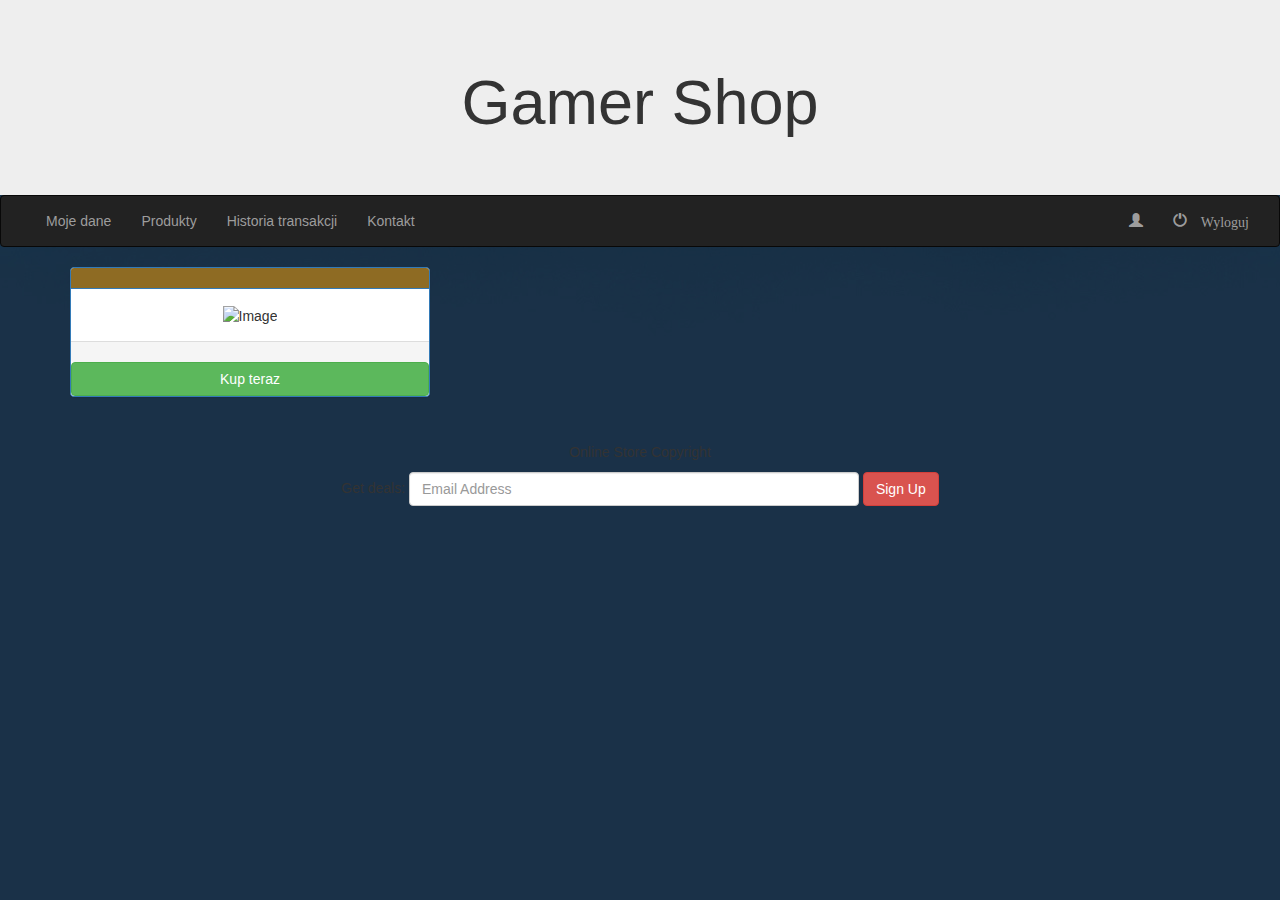
<file: src/main/resources/templates/index.html>
<!DOCTYPE html>
<html lang="pl" xmlns:th="http://www.thymeleaf.org">
<head>
    <title>Strona główna</title>
    <meta charset="utf-8">
    <meta name="viewport" content="width=device-width, initial-scale=1">
    <meta http-equiv="X-UA-Compatible" content="IE=edge,chrome=1"/>
    <link rel="stylesheet" href="https://maxcdn.bootstrapcdn.com/bootstrap/3.3.7/css/bootstrap.min.css">
    <script src="https://ajax.googleapis.com/ajax/libs/jquery/3.3.1/jquery.min.js"></script>
    <script src="https://maxcdn.bootstrapcdn.com/bootstrap/3.3.7/js/bootstrap.min.js"></script>
    <link href="../static/css/index.css" th:href="@{css/index.css}" rel="stylesheet" type="text/css"  />
    <link href="https://fonts.googleapis.com/css?family=Merriweather|Oswald" rel="stylesheet">
    <style>
        .jumbotron {
            margin-bottom: 0;
        }

        footer {

            padding: 25px;
        }
        .panel-footer{
            font-family: 'Merriweather', serif;
        }
    </style>
</head>
<body>

<div class="jumbotron">
    <div class="container text-center">
        <h1>Gamer Shop</h1>
    </div>
</div>

<nav class="navbar navbar-inverse">
    <div class="container-fluid">
        <div class="navbar-header">
            <button type="button" class="navbar-toggle" data-toggle="collapse" data-target="#myNavbar">
                <span class="icon-bar"></span>
                <span class="icon-bar"></span>
                <span class="icon-bar"></span>
            </button>

        </div>
        <div class="collapse navbar-collapse" id="myNavbar">
            <ul class="nav navbar-nav">
                <li class="active"><li><a th:href="@{'/mydata'}">Moje dane</a></li>
                <li><a th:href="@{'/'}">Produkty</a></li>
                <li><a th:href="@{'/history'}">Historia transakcji</a></li>
                <li><a th:href="@{'/contact'}">Kontakt</a></li>
            </ul>
            <ul class="nav navbar-nav navbar-right">
                <li><a href="#"><span class="glyphicon glyphicon-user" th:text="' ' +${listProduct.user.email}"></span> </a></li>
                <li><a href="/logout"><span class="glyphicon glyphicon-off" > Wyloguj</span> </a></li>
            </ul>
        </div>
    </div>
</nav>

<div class="container">
    <div class="row">
        <div class="col-md-4" th:each="item: ${listProduct.products}">
            <div class="panel panel-primary">
                <div class="panel-heading" th:text="${item.description}" style="background-color: #8E6B23"></div>
                <div class="panel-body text-center"> <img th:src="${item.imageSrc}" class="img-fluid" alt="Image"></div>
                <div class="panel-footer" align="center" th:text="${item.price} + ' PLN'"></div>
                <a th:href="@{'/cart/' + ${item.id}}"><button type="button" class="btn btn-success" style="width: 100%">Kup teraz</button></a>
            </div>
        </div>
    </div>
</div>

<footer class="container-fluid text-center">
    <p>Online Store Copyright</p>
    <form class="form-inline">Get deals:
        <input type="email" class="form-control" size="50" placeholder="Email Address">
        <button type="button" class="btn btn-danger">Sign Up</button>
    </form>
</footer>

</body>
</html>
</file>
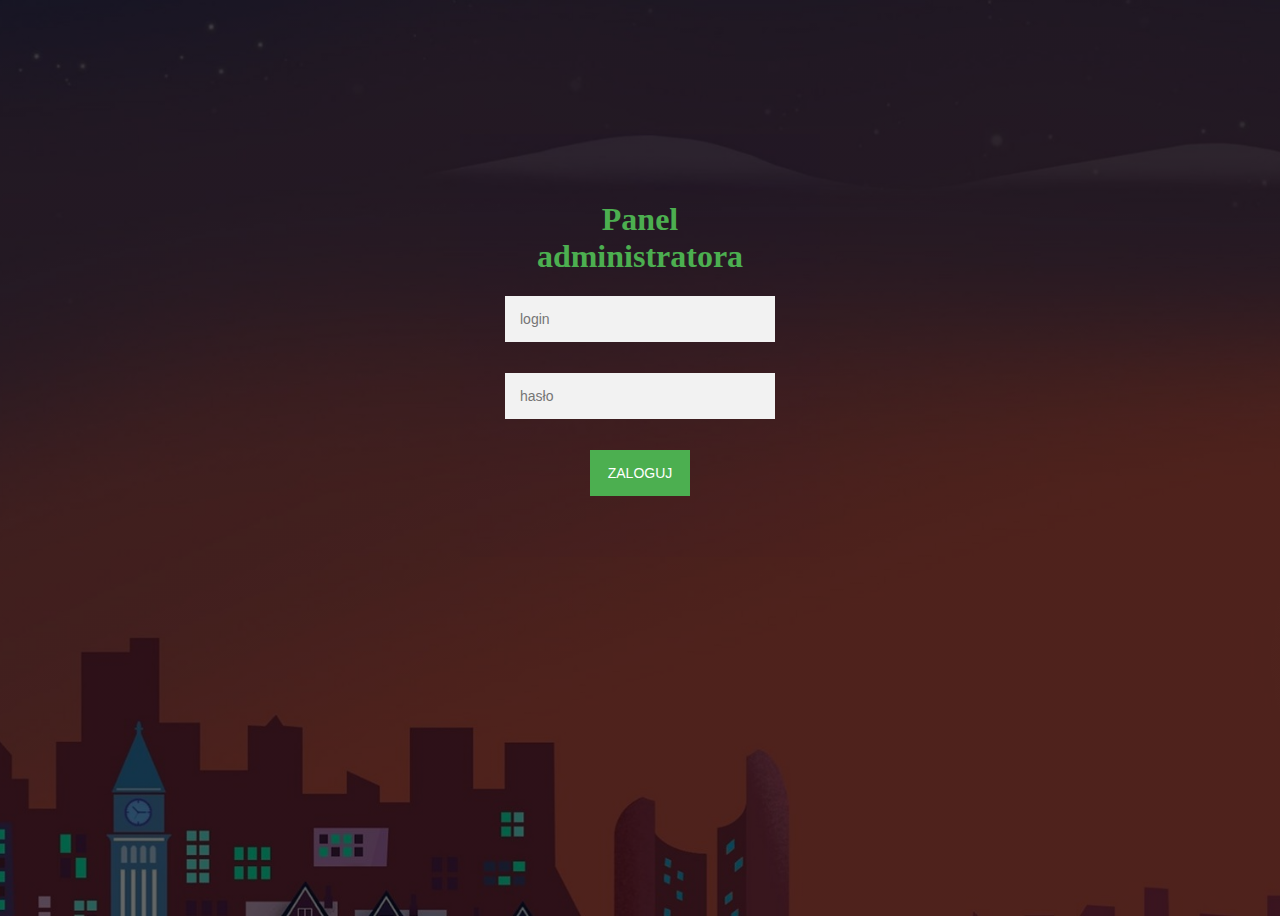
<file: src/main/resources/templates/admin.html>
<!DOCTYPE html>
<html lang="pl" xmlns:th="http://www.thymeleaf.org">
<head>
    <meta charset="utf-8">
    <meta name="robots" content="noindex, nofollow">

    <title>Logowanie</title>
    <meta name="viewport" content="width=device-width, initial-scale=1">

    <link href="../static/css/admin.css" th:href="@{css/admin.css}" rel="stylesheet" />
    <style>
    </style>
</head>

<body>
<div class="login-page">
    <div class="form">
        <h1>Panel administratora</h1>
        <p style="color: #ffffff;" th:text="${error}" />
        <form action="#" th:action="@{/admin}" th:object="${loginAdmin}" method="post">
            <input type="text" th:field="*{login}" placeholder="login" /></p>
            <input type="password" th:field="*{password}" placeholder="hasło" /></p>
            <button class="btn btn-lg btn-primary btn-block" type="submit">Zaloguj</button>
            </a></p>
        </form>
    </div>
</div>
</body>
</html>
</file>
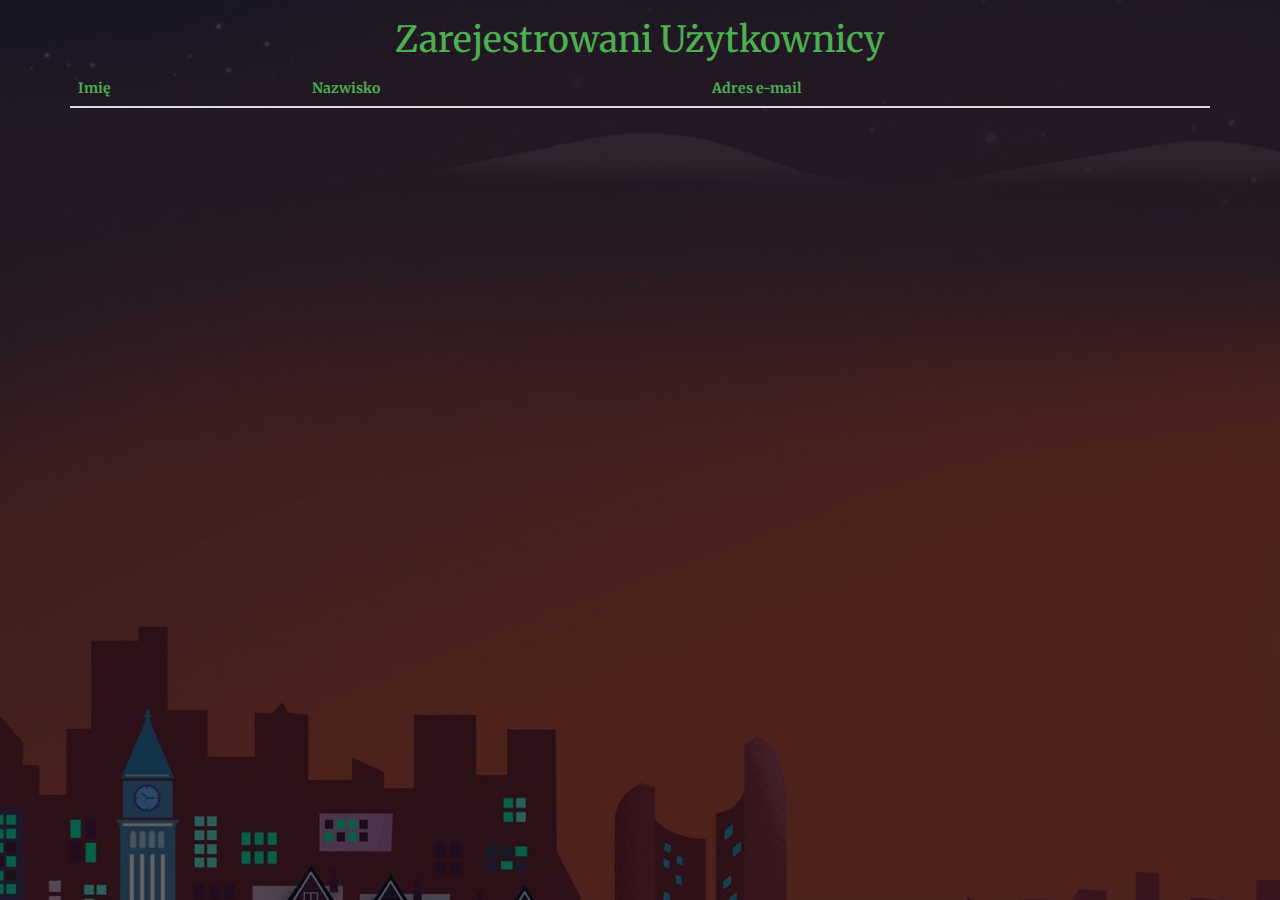
<file: src/main/resources/templates/adminPanel.html>
<!DOCTYPE html>
<html lang="pl" xmlns:th="http://www.thymeleaf.org">
<head>
    <title>Zarejestrowani Użytkownicy</title>
    <meta charset="utf-8">
    <meta name="viewport" content="width=device-width, initial-scale=1">
    <link rel="stylesheet" href="https://maxcdn.bootstrapcdn.com/bootstrap/3.3.7/css/bootstrap.min.css">
    <script src="https://ajax.googleapis.com/ajax/libs/jquery/3.3.1/jquery.min.js"></script>
    <script src="https://maxcdn.bootstrapcdn.com/bootstrap/3.3.7/js/bootstrap.min.js"></script>
    <link href="../static/css/admin.css" th:href="@{css/admin.css}" rel="stylesheet" />
    <link href="https://fonts.googleapis.com/css?family=Merriweather|Oswald" rel="stylesheet">
    <style>
        body{
        }
        .navbar {
            margin-bottom: 50px;
            border-radius: 0;

        }

        .jumbotron {
            margin-bottom: 0;
        }

        .container{
            font-family: 'Merriweather', serif;
        }
        footer {
            background-color: #f2f2f2;
            padding: 25px;
        }
        th{
            color: #4CAF50;
        }
        td{
            color:white;
        }
    </style>
</head>
<body>

<div class="container">
    <h1 style="text-align: center;">Zarejestrowani Użytkownicy</h1>
    <table class="table">
        <thead>
        <th>Imię</th>
        <th>Nazwisko</th>
        <th>Adres e-mail</th>
        </thead>
        <tbody th:each="item: ${listUsers}">
        <td th:text="${item.name}"></td>
        <td th:text="${item.lastName}"></td>
        <td th:text="${item.email}"></td>
        </tbody>
    </table>
</div>
</body>
</file>
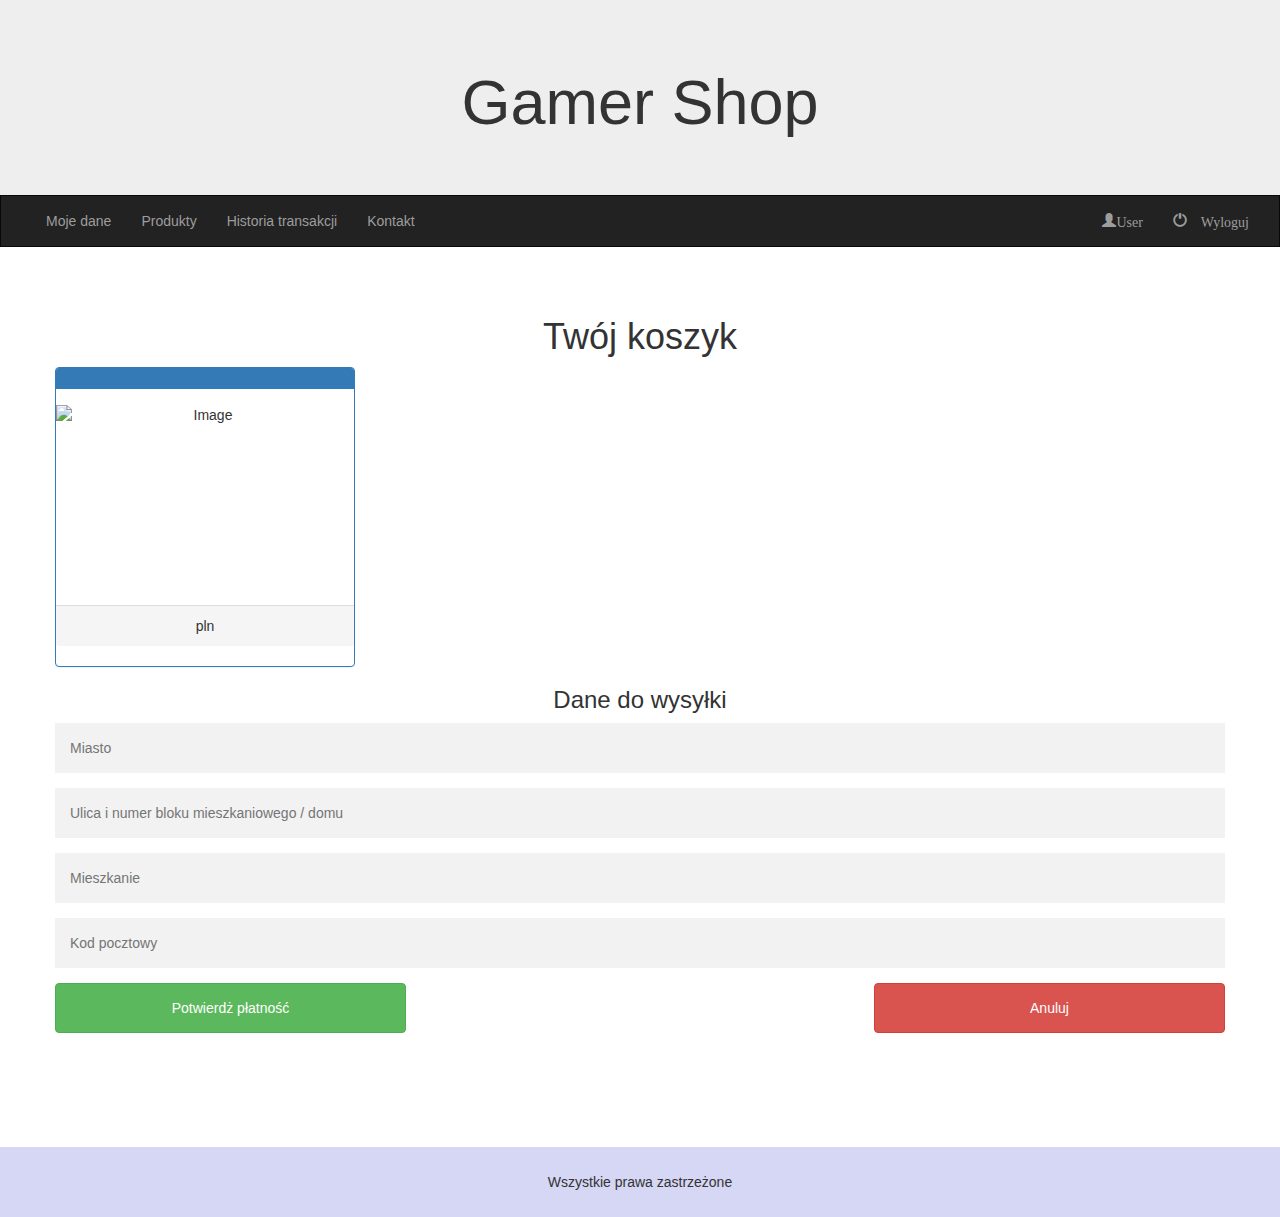
<file: src/main/resources/templates/cart.html>
<!DOCTYPE html>
<html lang="pl" xmlns:th="http://www.thymeleaf.org">
<head>
    <title>Koszyk</title>
    <meta charset="utf-8">
    <meta name="viewport" content="width=device-width, initial-scale=1">
    <link rel="stylesheet" href="https://maxcdn.bootstrapcdn.com/bootstrap/3.3.7/css/bootstrap.min.css">
    <script src="https://ajax.googleapis.com/ajax/libs/jquery/3.3.1/jquery.min.js"></script>
    <script src="https://maxcdn.bootstrapcdn.com/bootstrap/3.3.7/js/bootstrap.min.js"></script>

    <style>
        body{
        }
        .navbar {
            margin-bottom: 50px;
            border-radius: 0;
        }

        .jumbotron {
            margin-bottom: 0;
        }
        p{
            margin: 0;
        }
        img{
            width: 250px;
            height: 200px;
            text-align: center;
            margin-top: 16px;
        }
        footer {
            background-color: #d6d6f5;
            padding: 25px;
        }
        .panel-primary{
            width: 300px;
            height: 300px;
        }
        input{
            font-family: "Roboto", sans-serif;
            outline: 1;
            background: #f2f2f2;
            width: 100%;
            border: 0;
            margin: 0 0 15px;
            padding: 15px;
            box-sizing: border-box;
            font-size: 14px;
        }
        .product {
            display: block;
            max-width:100%;
            width:100%;
        }
        .product > img {
            display: block;
            max-width: 100%;
            width:100%;
        }
        h3{
            text-align: center;
        }
        button{
            height: 50px;
            width: 30%;
        }
        .row{
            margin-bottom: 10%;
        }
    </style>
</head>
<body>

<div class="jumbotron">
    <div class="container text-center">
        <h1>Gamer Shop</h1>
    </div>
</div>

<nav class="navbar navbar-inverse">
    <div class="container-fluid">
        <div class="navbar-header">
            <button type="button" class="navbar-toggle" data-toggle="collapse" data-target="#myNavbar">
                <span class="icon-bar"></span>
                <span class="icon-bar"></span>
                <span class="icon-bar"></span>
            </button>
        </div>
        <div class="collapse navbar-collapse" id="myNavbar">
            <ul class="nav navbar-nav">
                <li class="active"><li><a th:href="@{'/mydata'}">Moje dane</a></li>
                <li><a th:href="@{'/'}">Produkty</a></li>
                <li><a th:href="@{'/history'}">Historia transakcji</a></li>
                <li><a th:href="@{'/contact'}">Kontakt</a></li>
            </ul>
            <ul class="nav navbar-nav navbar-right">
                <li><a href="#"><span class="glyphicon glyphicon-user" >User</span> </a></li>
                <li><a href="/logout"><span class="glyphicon glyphicon-off" > Wyloguj</span> </a></li>
            </ul>
        </div>
    </div>
</nav>

<div class="container">
    <div class="row">
        <h1 style="text-align: center"; >Twój koszyk</h1>
            <div class="panel panel-primary">
                <div class="panel-heading" th:text="${product.description}"></div>
                <div class="product"> <img th:src="${product.imageSrc}" alt="Image"></div>

                <div class="panel-footer" align="center"> <p th:text="${product.price} + ' PLN'"> pln</p></div>
            </div>
        <h3>Dane do wysyłki</h3>
        <div>
                <input type="text"  placeholder="Miasto"/>
    </div>
    <div>
                <input type="text"  placeholder="Ulica i numer bloku mieszkaniowego / domu"/>
    </div>
    <div>
                <input type="text"  placeholder="Mieszkanie"/>
    </div>
    <div>
                <input type="text"  placeholder="Kod pocztowy"/>
    </div>
        </td>

        <a th:href="@{'/confirmation/' + ${product.id}}"><button type="button" class="btn btn-success">Potwierdż płatność</button></a>


        <a th:href="@{'/'}"><button type="button" class="btn btn-danger" style="float: right;">Anuluj</button></a>

        </div>
    </div>

<footer class="container-fluid text-center">
    <p>Wszystkie prawa zastrzeżone</p>
    <form class="form-inline">
    </form>
</footer>
</file>
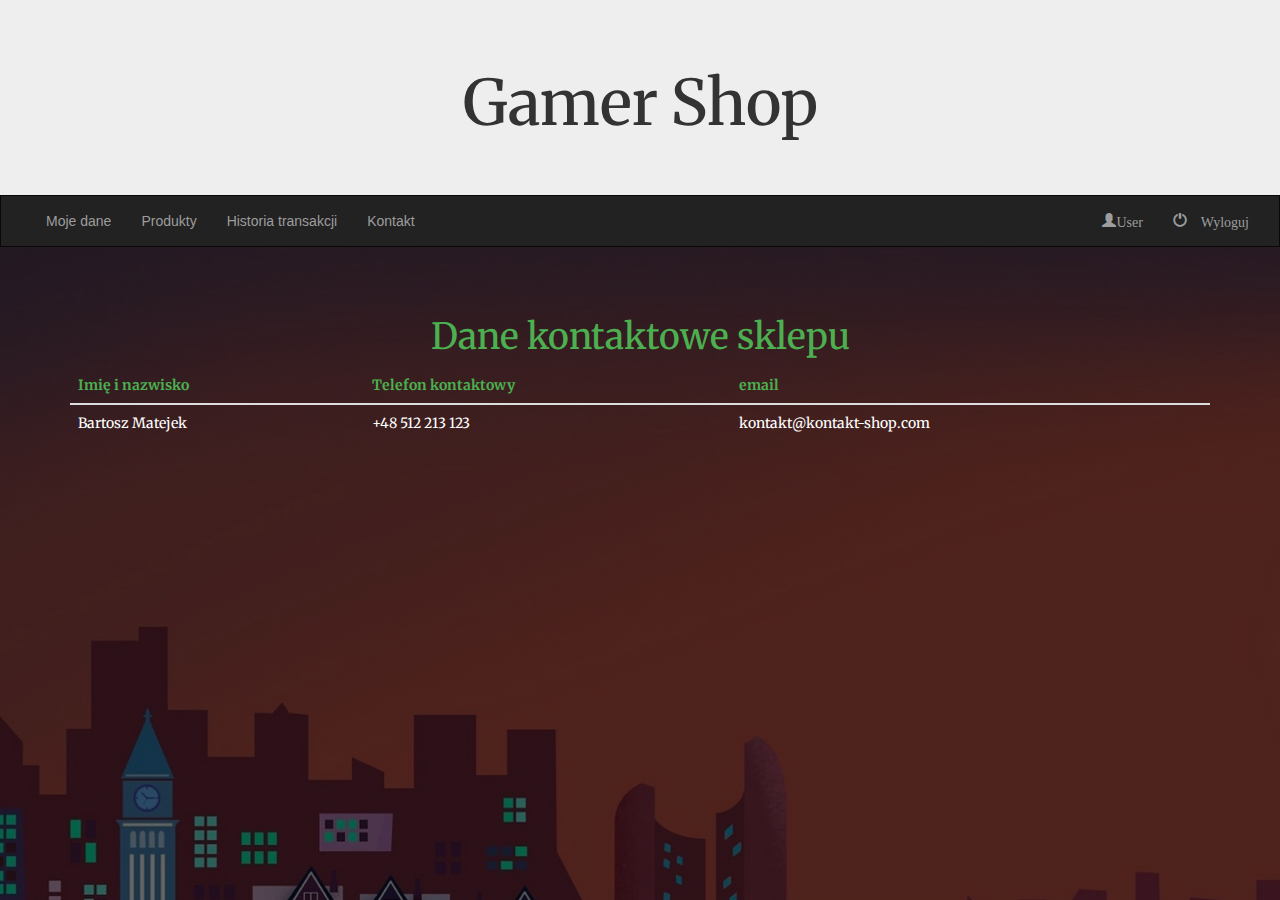
<file: src/main/resources/templates/contact.html>
<!DOCTYPE html>
<html lang="pl" xmlns:th="http://www.thymeleaf.org">
<head>
    <title>Historia transakcji</title>
    <meta charset="utf-8">
    <meta name="viewport" content="width=device-width, initial-scale=1">
    <link rel="stylesheet" href="https://maxcdn.bootstrapcdn.com/bootstrap/3.3.7/css/bootstrap.min.css">
    <script src="https://ajax.googleapis.com/ajax/libs/jquery/3.3.1/jquery.min.js"></script>
    <script src="https://maxcdn.bootstrapcdn.com/bootstrap/3.3.7/js/bootstrap.min.js"></script>
    <link href="../static/css/history.css" th:href="@{css/history.css}" rel="stylesheet" />
    <link href="https://fonts.googleapis.com/css?family=Merriweather|Oswald" rel="stylesheet">
    <style>
        body{
        }
        .navbar {
            margin-bottom: 50px;
            border-radius: 0;

        }

        .jumbotron {
            margin-bottom: 0;
        }

        .container{
            font-family: 'Merriweather', serif;
        }
        footer {
            background-color: #f2f2f2;
            padding: 25px;
        }
        th{
            color: #4CAF50;
        }
        td{
            color:white;
        }
    </style>
</head>
<body>

<div class="jumbotron">
    <div class="container text-center">
        <h1>Gamer Shop</h1>
    </div>
</div>

<nav class="navbar navbar-inverse">
    <div class="container-fluid">
        <div class="navbar-header">
            <button type="button" class="navbar-toggle" data-toggle="collapse" data-target="#myNavbar">
                <span class="icon-bar"></span>
                <span class="icon-bar"></span>
                <span class="icon-bar"></span>
            </button>
        </div>
        <div class="collapse navbar-collapse" id="myNavbar">
            <ul class="nav navbar-nav">
                <li class="active"><li><a th:href="@{'/mydata'}">Moje dane</a></li>
                <li><a th:href="@{'/'}">Produkty</a></li>
                <li><a th:href="@{'/history'}">Historia transakcji</a></li>
                <li><a th:href="@{'/contact'}">Kontakt</a></li>
            </ul>
            <ul class="nav navbar-nav navbar-right">
                <li><a href="#"><span class="glyphicon glyphicon-user" >User</span></a></li>
                <li><a href="/logout"><span class="glyphicon glyphicon-off" > Wyloguj</span> </a></li>
            </ul>
        </div>
    </div>
</nav>

<div class="container">
    <h1 style="text-align: center;">Dane kontaktowe sklepu</h1>
    <table class="table">
        <thead>
        <th>Imię i nazwisko</th>
        <th>Telefon kontaktowy</th>
        <th>email</th>
        </thead>
        <tbody>
        <td >Bartosz Matejek</td>
        <td >+48 512 213 123</td>
        <td >kontakt@kontakt-shop.com</td>
        </tbody>
    </table>
</div>
</div>
</body>
</file>
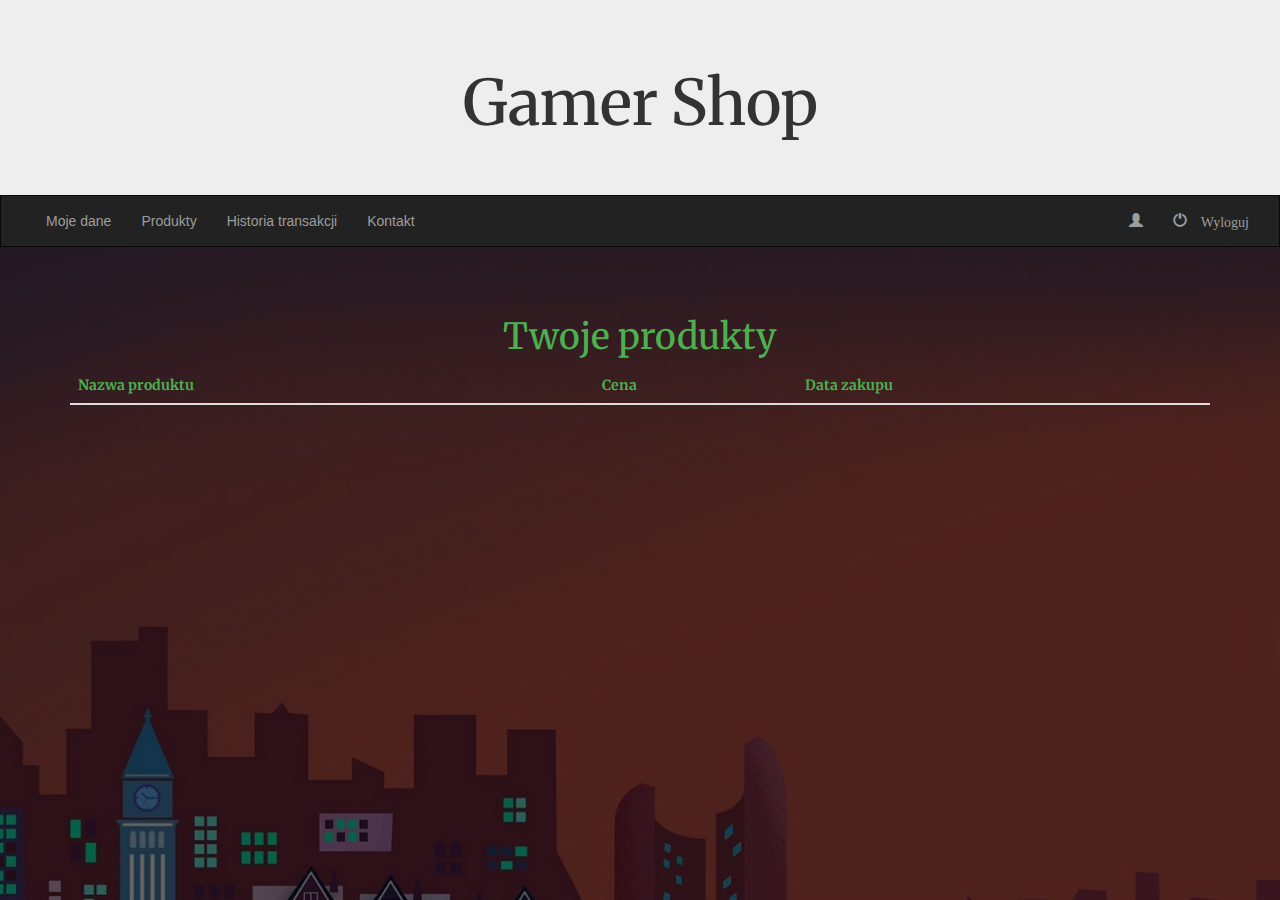
<file: src/main/resources/templates/history.html>
<!DOCTYPE html>
<html lang="pl" xmlns:th="http://www.thymeleaf.org">
<head>
    <title>Historia transakcji</title>
    <meta charset="utf-8">
    <meta name="viewport" content="width=device-width, initial-scale=1">
    <link rel="stylesheet" href="https://maxcdn.bootstrapcdn.com/bootstrap/3.3.7/css/bootstrap.min.css">
    <script src="https://ajax.googleapis.com/ajax/libs/jquery/3.3.1/jquery.min.js"></script>
    <script src="https://maxcdn.bootstrapcdn.com/bootstrap/3.3.7/js/bootstrap.min.js"></script>
    <link href="../static/css/history.css" th:href="@{css/history.css}" rel="stylesheet" />
    <link href="https://fonts.googleapis.com/css?family=Merriweather|Oswald" rel="stylesheet">
    <style>
        body{
        }
        .navbar {
            margin-bottom: 50px;
            border-radius: 0;

        }

        .jumbotron {
            margin-bottom: 0;
        }

        .container{
            font-family: 'Merriweather', serif;
        }
        footer {
            background-color: #f2f2f2;
            padding: 25px;
        }
        th{
            color: #4CAF50;
        }
        td{
            color:white;
        }
    </style>
</head>
<body>

<div class="jumbotron">
    <div class="container text-center">
        <h1>Gamer Shop</h1>
    </div>
</div>

<nav class="navbar navbar-inverse">
    <div class="container-fluid">
        <div class="navbar-header">
            <button type="button" class="navbar-toggle" data-toggle="collapse" data-target="#myNavbar">
                <span class="icon-bar"></span>
                <span class="icon-bar"></span>
                <span class="icon-bar"></span>
            </button>
        </div>
        <div class="collapse navbar-collapse" id="myNavbar">
            <ul class="nav navbar-nav">
                <li class="active"><li><a th:href="@{'/mydata'}">Moje dane</a></li>
                <li><a th:href="@{'/'}">Produkty</a></li>
                <li><a th:href="@{'/history'}">Historia transakcji</a></li>
                <li><a th:href="@{'/contact'}">Kontakt</a></li>
            </ul>
            <ul class="nav navbar-nav navbar-right">
                <li><a href="#"><span class="glyphicon glyphicon-user" th:text="' ' + ${productList.user.email}"></span></a></li>
                <li><a href="/logout"><span class="glyphicon glyphicon-off" > Wyloguj</span> </a></li>
            </ul>
        </div>
    </div>
</nav>

<div class="container">
    <h1 style="text-align: center;">Twoje produkty</h1>
    <table class="table">
        <thead>
        <th>Nazwa produktu</th>
        <th>Cena</th>
        <th>Data zakupu</th>
        </thead>
        <tbody th:each="item: ${productList.boughtProducts}">
        <td th:text="${item.product.description}"></td>
        <td th:text="${item.product.price} + ' PLN'"></td>
        <td th:text="${item.boughtProduct.date}"></td>
        </tbody>
    </table>
</div>
</div>
</body>
</file>
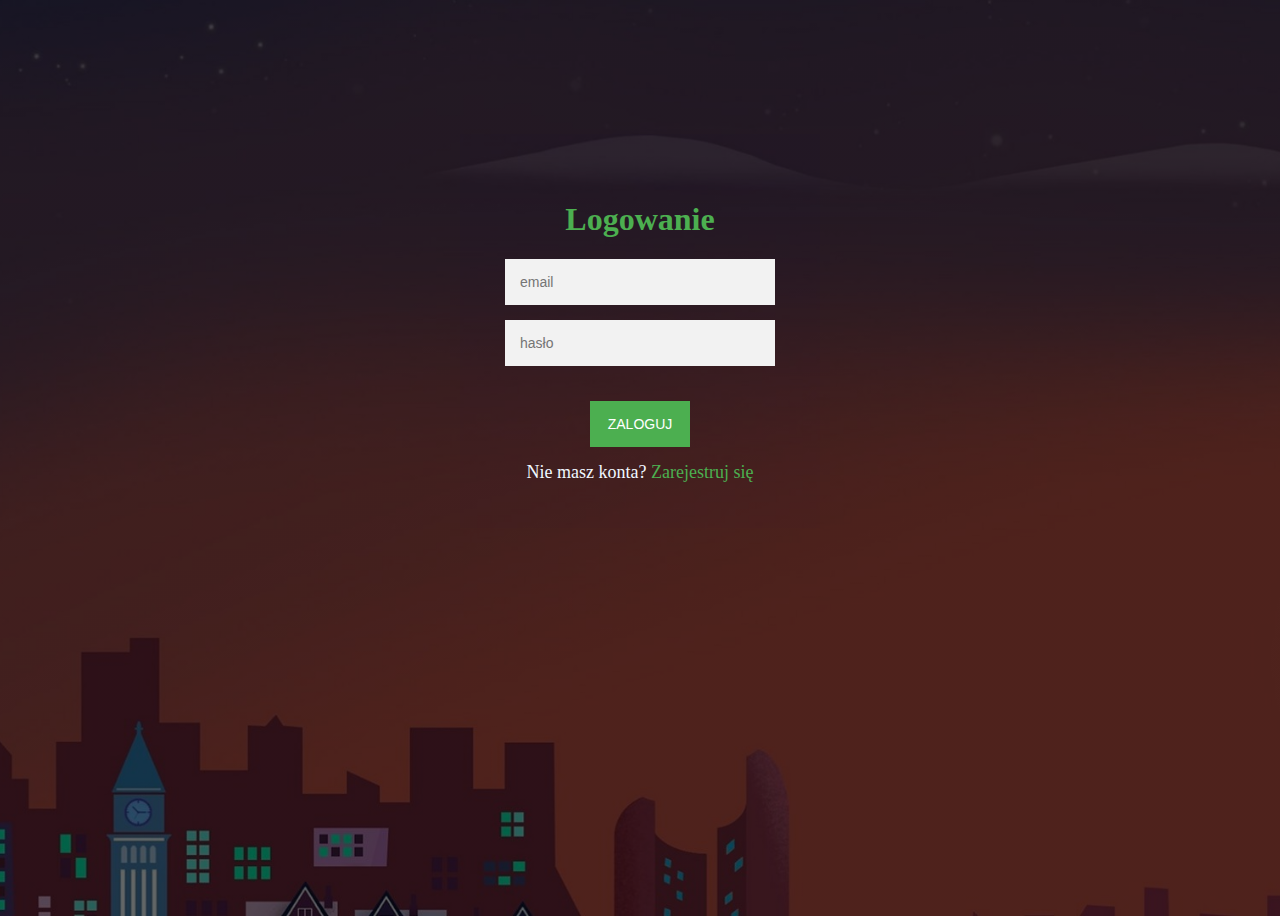
<file: src/main/resources/templates/login.html>
<!DOCTYPE html>
<html lang="pl" xmlns:th="http://www.thymeleaf.org">
<head>
    <meta charset="utf-8">
    <meta name="robots" content="noindex, nofollow">

    <title>Logowanie</title>
    <meta name="viewport" content="width=device-width, initial-scale=1">

    <link href="../static/css/style.css" th:href="@{css/style.css}" rel="stylesheet" />
<style>
    p{
        font-size: 20px;
    }
</style>
</head>
<body>
<div class="login-page">
    <div class="form">
        <h1>Logowanie</h1>
        <p style="color: red;" th:text="${error}" />
        <form action="#" th:action="@{/login}" th:object="${loginUser}" method="post">
            <input type="text" th:field="*{email}" placeholder="email" />
            <input type="password" th:field="*{password}" placeholder="hasło" /></p>
            <button class="btn btn-lg btn-primary btn-block" type="submit">Zaloguj</button>
            <p class="message">Nie masz konta? <a th:href="@{'/register'}">Zarejestruj się</a></p>
        </form>
    </div>
</div>
</body>
</html>
</file>
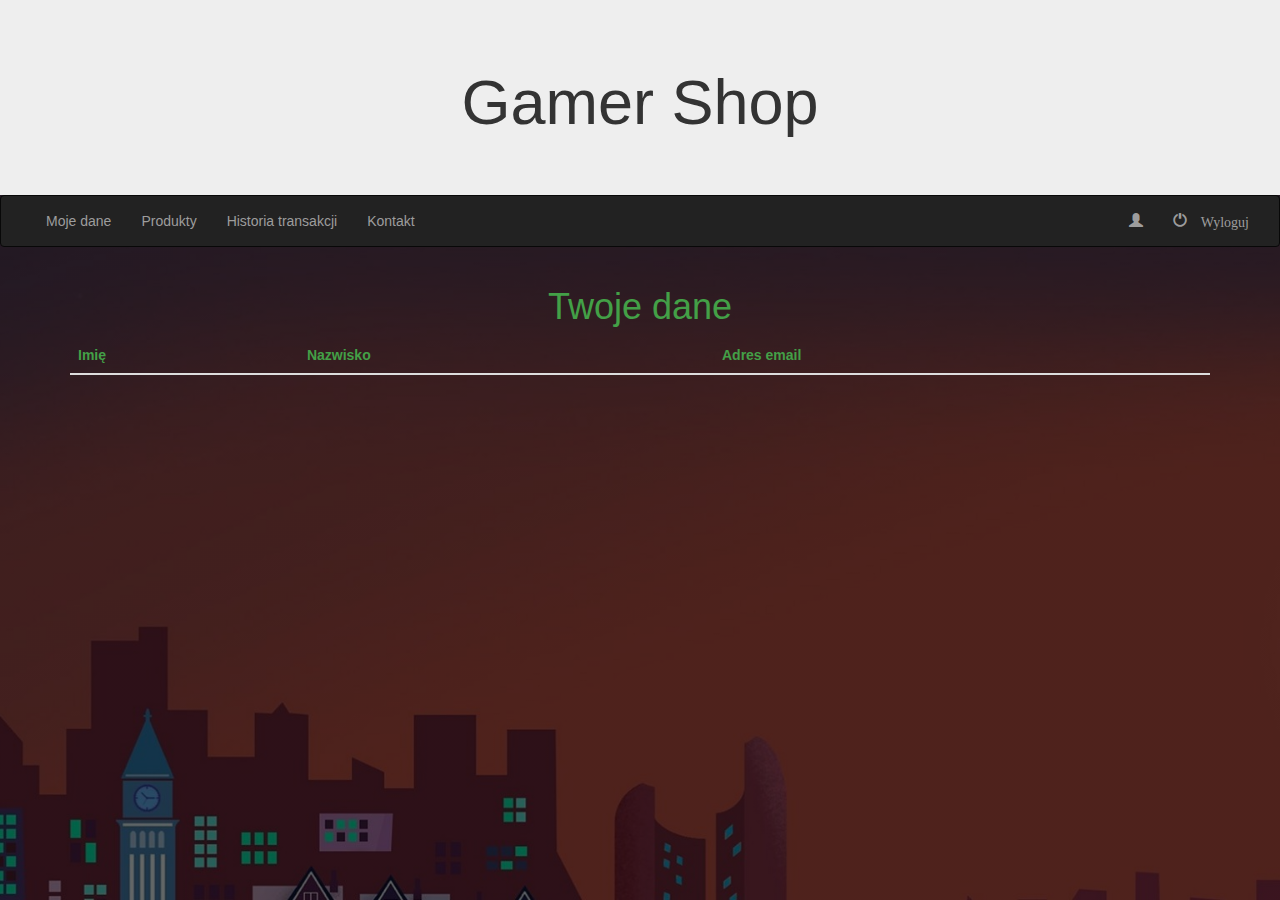
<file: src/main/resources/templates/mydata.html>
<!DOCTYPE html>
<html lang="pl" xmlns:th="http://www.thymeleaf.org">
<head>
    <title>Moje </title>
    <meta charset="utf-8">
    <meta name="viewport" content="width=device-width, initial-scale=1">
    <meta http-equiv="X-UA-Compatible" content="IE=edge,chrome=1"/>
    <link rel="stylesheet" href="https://maxcdn.bootstrapcdn.com/bootstrap/3.3.7/css/bootstrap.min.css">
    <script src="https://ajax.googleapis.com/ajax/libs/jquery/3.3.1/jquery.min.js"></script>
    <script src="https://maxcdn.bootstrapcdn.com/bootstrap/3.3.7/js/bootstrap.min.js"></script>
    <link href="../static/css/history.css" th:href="@{css/history.css}" rel="stylesheet" type="text/css"  />
    <style>
        .jumbotron {
            margin-bottom: 0;
        }

        footer {
            background-color: #f2f2f2;
            padding: 25px;
        }
        tbody{
            color: white;
        }
        h1{
            text-align: center;
            color: #43A047;
        }
        .table{
            color: #43A047;
        }
    </style>
</head>
<body>

<div class="jumbotron">
    <div class="container text-center">
        <h1>Gamer Shop</h1>
    </div>
</div>

<nav class="navbar navbar-inverse">
    <div class="container-fluid">
        <div class="navbar-header">
            <button type="button" class="navbar-toggle" data-toggle="collapse" data-target="#myNavbar">
                <span class="icon-bar"></span>
                <span class="icon-bar"></span>
                <span class="icon-bar"></span>
            </button>
        </div>
        <div class="collapse navbar-collapse" id="myNavbar">
            <ul class="nav navbar-nav">
                <li class="active"><li><a th:href="@{'/mydata'}">Moje dane</a></li>
                <li><a th:href="@{'/'}">Produkty</a></li>
                <li><a th:href="@{'/history'}">Historia transakcji</a></li>
                <li><a th:href="@{'/contact'}">Kontakt</a></li>
            </ul>
            <ul class="nav navbar-nav navbar-right">
                <li><a href="#"><span class="glyphicon glyphicon-user" th:text="' ' +${user.user.email}"></span> </a></li>
                <li><a href="/logout"><span class="glyphicon glyphicon-off" > Wyloguj</span> </a></li>
            </ul>
        </div>
    </div>
</nav>

<div class="container">
    <h1>Twoje dane</h1>
    <table class="table">
        <thead>
        <th>Imię</th>
        <th>Nazwisko</th>
        <th>Adres email</th>
        </thead>
        <tbody th:object="${user}">
        <td th:text="${user.user.email}"></td>
        <td th:text="${user.user.name}"></td>
        <td th:text="${user.user.lastName}"></td>
        </tbody>
    </table>
</div>
</div>



</body>
</html>
</file>
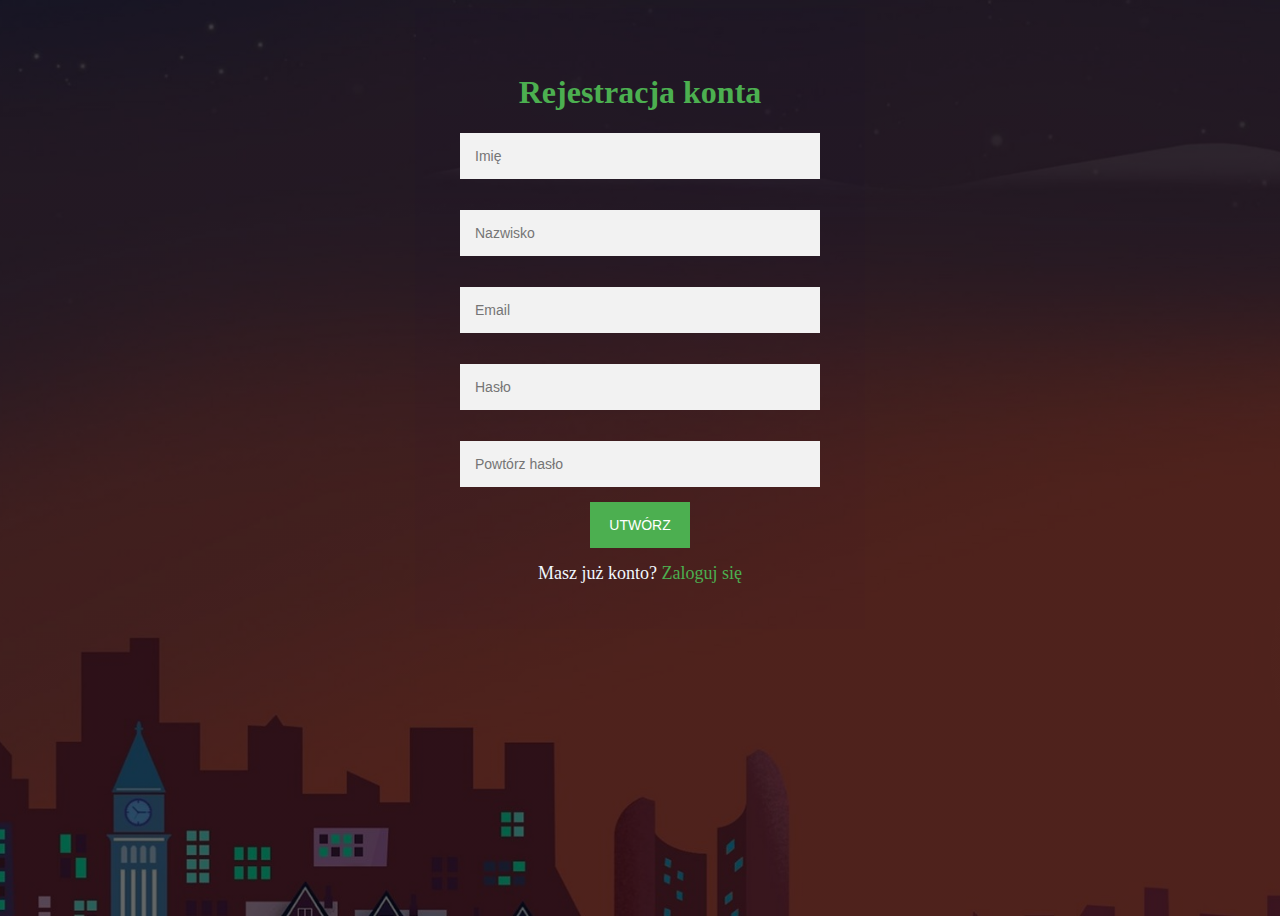
<file: src/main/resources/templates/register.html>
<!DOCTYPE html>
<html lang="pl" xmlns:th="http://www.thymeleaf.org">
<head>
    <meta charset="utf-8">
    <meta name="robots" content="noindex, nofollow">

    <title>Rejestracja</title>
    <meta name="viewport" content="width=device-width, initial-scale=1">

    <link href="../static/css/style.css" th:href="@{css/style.css}" rel="stylesheet" />

</head>

<body>
<div class="form">
    <form action="#" th:action="@{/register}" th:object="${user}" method="post" >
        <div>
            <h1>Rejestracja konta</h1>
        </div>

        <div>
            <input type="text" th:field="*{name}" placeholder="Imię"/>
            <p th:if="${#fields.hasErrors('name')}" th:errors="*{name}" th:class="error"></p>
        </div>
        <div>
            <input type="text" th:field="*{lastName}" placeholder="Nazwisko"/>
            <p th:if="${#fields.hasErrors('lastName')}" th:errors="*{lastName}" th:class="error"></p>
        </div>
        <div>
            <input type="text" th:field="*{email}" placeholder="Email"/>
            <p th:if="${#fields.hasErrors('email')}" th:errors="*{email}" th:class="error"></p>
        </div>
        <div>
            <input type="password" th:field="*{password}" placeholder="Hasło"/>
            <p th:if="${#fields.hasErrors('password')}" th:errors="*{password}" th:class="error"></p>
        </div>
        <div>
            <input type="password" th:field="*{passwordConf}" placeholder="Powtórz hasło"/>
        </div>
        <button class="btn btn-lg btn-primary btn-block" type="submit">Utwórz</button>
        <p class="message">Masz już konto? <a th:href="@{'/login'}">Zaloguj się</a></p>
    </form>
</div>
</body>
</html>
</file>
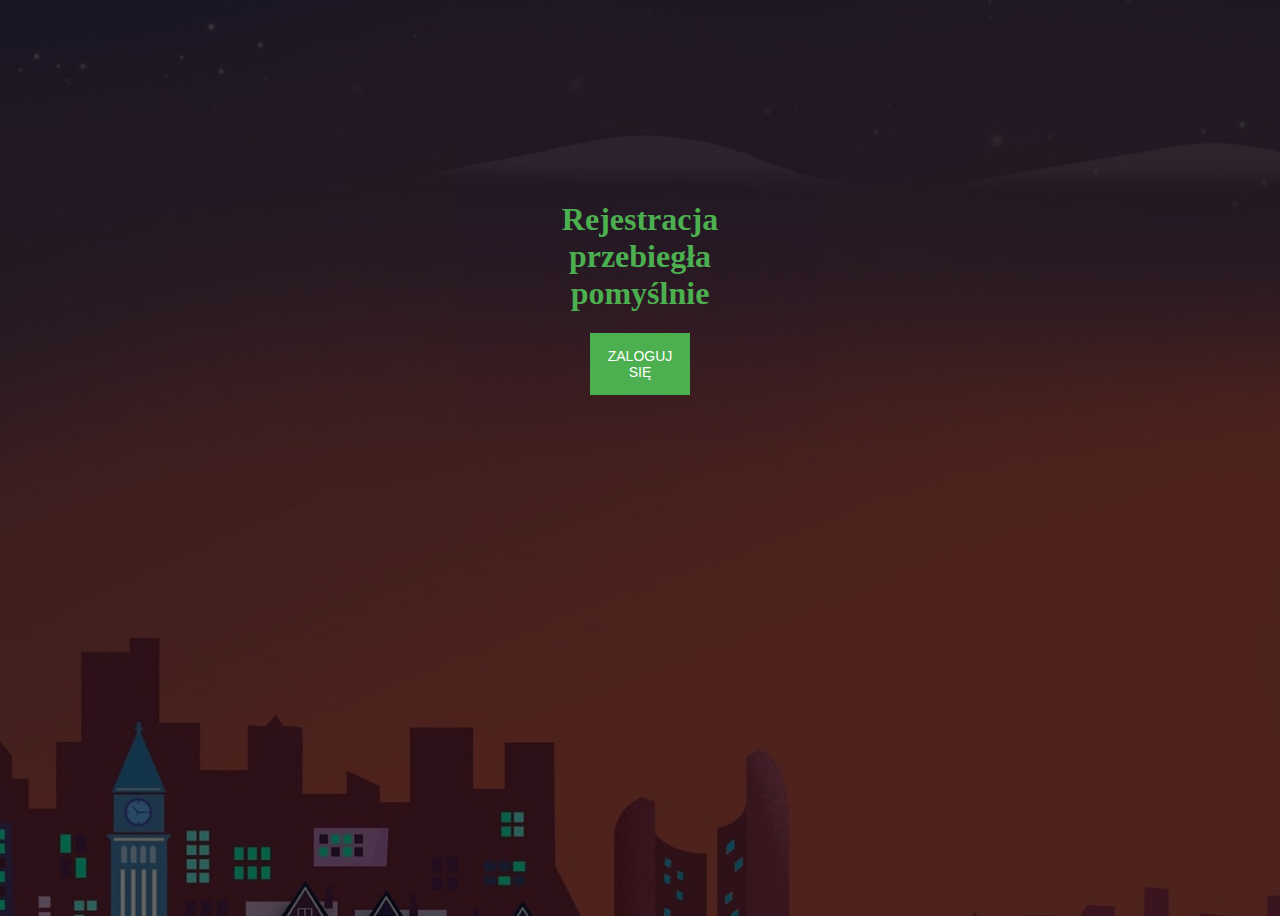
<file: src/main/resources/templates/success.html>
<!DOCTYPE html>
<html lang="pl" xmlns:th="http://www.thymeleaf.org">
<head>
    <meta charset="utf-8">
    <meta name="robots" content="noindex, nofollow">

    <title>Rejestracja pomyślna</title>
    <meta name="viewport" content="width=device-width, initial-scale=1">

    <link href="../static/css/success.css" th:href="@{css/success.css}" rel="stylesheet" />

</head>

<body>
<div class="login-page">
    <div class="form">
        <h1>Rejestracja przebiegła pomyślnie</h1>
        <button class="btn btn-lg btn-primary btn-block" type="submit">
            <a th:href="@{'/register'}" style="color: white;">Zaloguj się</a>
        </button>
    </div>
</div>
</body>
</html>
</file>
